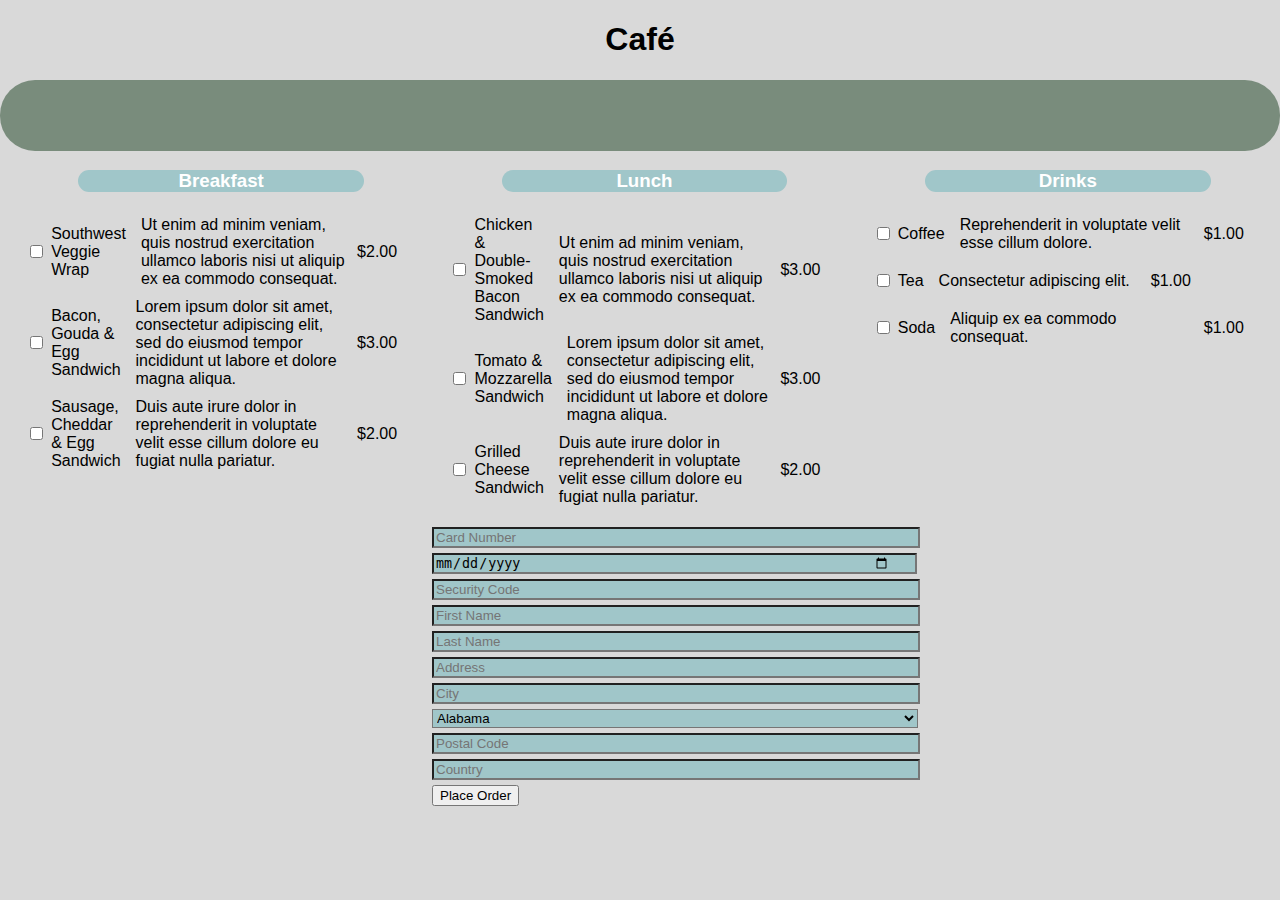
<file: Order/order.html>
<!DOCTYPE html>
<html lang="en">
<head>
    <meta charset="UTF-8">
    <meta name="viewport" content="width=device-width, initial-scale=1.0">
    <title>Menu</title>
    <link rel="stylesheet" href="order-style.css">
</head>
<body>
    <header>
        <div>
            <h1>Café</h1>
        </div>
        <div id="navbar" class="nav-container">
                <h1 class="breakfastbtn"><a class="navbtn" href="#breakfast">Breakfast</a></h1>
                <h1 class="lunchbtn"><a class="navbtn" href="#lunch">Lunch</a></h1>
                <h1 class="drinkbtn"><a class="navbtn" href="#drinks">Drinks</a></h1>

        </div>
    </header>


   <div class="flexbox"> 
    <div class="menu">
        <div class="column">
            <h3 id="breakfast" class="breakfast">Breakfast</h3>
                <ul>
                    <li class="foodItem">
                        <input onclick="selectFoodItem(this.id)" type="checkbox" id="swVeggieWrap" value="Southwest Veggie Wrap">
                        <p class="breakfastname">Southwest <br>
                            Veggie <br>
                            Wrap</p>
                        <p class="swveggie">Ut enim ad minim veniam, quis nostrud exercitation ullamco laboris nisi ut aliquip ex ea commodo consequat.</p>
                        <p class="price" id="price" value="$2.00">$2.00</p>
                    </li>

                    <li class="foodItem">
                        <input onclick="selectFoodItem(this.id)" type="checkbox" id="bgouda" value="Bacon, Gouda & Egg Sandwich">
                        <p class="breakfastname">Bacon, <br>
                            Gouda & <br>
                            Egg <br>
                            Sandwich</p>
                        <p class="bgouda">Lorem ipsum dolor sit amet, consectetur adipiscing elit, sed do eiusmod tempor incididunt ut labore et dolore magna aliqua.</p>
                        <p class="price" id="price" value="$3.00">$3.00</p>
                    </li>

                    <li class="foodItem">
                        <input onclick="selectFoodItem(this.id)" type="checkbox" id="scegg" value="Sausage, Cheddar & Egg Sandwich">
                        <p class="breakfastname">Sausage, <br>
                            Cheddar & Egg <br>
                            Sandwich</p>
                        <p class="sausage">Duis aute irure dolor in reprehenderit in voluptate velit esse cillum dolore eu fugiat nulla pariatur.</p>
                        <p class="price" id="price" value="$2.00">$2.00</p>                  
                    </li>
                
              </ul>
            </div>

            <div class="column">
            <h3 id="lunch" class="lunch">Lunch</h3>
                <ul>

                    <li class="foodItem">
                        <input onclick="selectFoodItem(this.id)" type="checkbox" id="dsbs" value="Double-Smoked Bacon Sandwich">
                        <p class="lunchname">Chicken &<br>
                        Double-<br>
                        Smoked <br>
                        Bacon <br>
                        Sandwich</p>
                        <p class="dsbacon">Ut enim ad minim veniam, quis nostrud exercitation ullamco laboris nisi ut aliquip ex ea commodo consequat.</p>
                        <p class="price" id="price" value="$3.00">$3.00</p>
                    </li>

                    <li class="foodItem">
                        <input onclick="selectFoodItem(this.id)" type="checkbox" id="tms" value="Tomato & Mozzarella Sandwich">
                        <p class="longlunchname">Tomato & <br>
                            Mozzarella <br>
                            Sandwich</p>
                            <p class="tomato">Lorem ipsum dolor sit amet, consectetur adipiscing elit, sed do eiusmod tempor incididunt ut labore et dolore magna aliqua.</p>
                            <p class="price" id="price" value="$3.00">$3.00</p>
                    </li>

                    <li class="foodItem">
                        <input onclick="selectFoodItem(this.id)" type="checkbox" id="gcs" value="Grilled Cheese Sandwich">
                        <p class="lunchname">Grilled <br>
                            Cheese <br>
                            Sandwich</p>
                            <p class="grilledc">Duis aute irure dolor in reprehenderit in voluptate velit esse cillum dolore eu fugiat nulla pariatur.</p>                    
                            <p class="price" id="price" value="$2.00">$2.00</p>
                    </li>
                
                </ul>
            </div>

            <div class="column">
            <h3 id="drinks" class="drinks">Drinks</h3>
                <ul>

                <li class="foodItem">
                    <input onclick="selectFoodItem(this.id)" type="checkbox" id="coffee" value="Coffee">
                    <p class="coffee">Coffee</p>
                    <p class="_coffee">Reprehenderit in voluptate velit esse cillum dolore.</p>
                    <p class="price" id="price" value="$1.00">$1.00</p>
                </li>

                <li class="foodItem">
                    <input onclick="selectFoodItem(this.id)" type="checkbox" id="tea" value="Tea">
                    <p class="tea">Tea</p>
                    <p class="_tea">Consectetur adipiscing elit.</p>
                    <p class="price" id="price" value="$1.00">$1.00</p>
                </li>

                <li class="foodItem">
                    <input onclick="selectFoodItem(this.id), addTotal(price)" type="checkbox" id="soda" value="Soda">
                    <p class="soda">Soda</p>
                    <p class="_soda">Aliquip ex ea commodo consequat.</p>
                    <p class="price" id="price" value="$1.00">$1.00</p>                    
                </li>
            
              </ul>
            </div>
    </div>
   </div>

   <div class="totalcheck">
        <ul class="total" id="total"></ul>

                <form class="checkout">
                    <input placeholder="Card Number" type="number" id="cardnumber" name="cardnumber"><br>

                    <input placeholder="Epiration Date" type="date" id="expdate" name="expdate"><br>

                    <input placeholder="Security Code" type="number" id="securitycode" name="securitycode"><br>

                    <input placeholder="First Name" type="text" id="firstname" name="firstname"><br>

                    <input placeholder="Last Name" type="text" id="lastname" name="lastname"><br>

                    <input placeholder="Address" type="text" id="address" name="address"><br>

                    <input placeholder="City" type="text" id="city" name="city"><br>

                    <select id="state" name="state">
                        <option>Alabama</option>
                        <option>Alaska</option>
                        <option>Arizona</option>
                        <option>Arkansas</option>
                        <option>California</option>
                        <option>Colorado</option>
                        <option>Connecticut</option>
                        <option>Delaware</option>
                        <option>Florida</option>
                        <option>Georgia</option>
                        <option>Hawaii</option>
                        <option>Idaho</option>
                        <option>Illinois</option>
                        <option>Indiana</option>
                        <option>Iowa</option>
                        <option>Kansas</option>
                        <option>Kentucky</option>
                        <option>Louisiana</option>
                        <option>Maine</option>
                        <option>Maryland</option>
                        <option>Massachusetts</option>
                        <option>Michigan</option>
                        <option>Minnesota</option>
                        <option>Mississippi</option>
                        <option>Missouri</option>
                        <option>Montana</option>
                        <option>Nebraska</option>
                        <option>Nevada</option>
                        <option>New Hampshire</option>
                        <option>New Jersey</option>
                        <option>New Mexico</option>
                        <option>New York</option>
                        <option>North Carolina</option>
                        <option>North Dakota</option>
                        <option>Ohio</option>
                        <option>Oklahoma</option>
                        <option>Oregon</option>
                        <option>Pennsylvania</option>
                        <option>Rhode Island</option>
                        <option>South Carolina</option>
                        <option>South Dakota</option>
                        <option>Tennessee</option>
                        <option>Texas</option>
                        <option>Utah</option>
                        <option>Vermont</option>
                        <option>Virginia</option>
                        <option>Washington</option>
                        <option>West Virginia</option>
                        <option>Wisconsin</option>
                        <option>Wyoming</option>
                    </select><br>

                    <input placeholder="Postal Code" type="number" id="postalcode" name="postalcode"><br>

                    <input placeholder="Country" type="text" id="country" name="country"><br>

                    <input class="submitbtn" type="submit" value="Place Order">
                </form>
   </div>
    
    
    <footer>

    </footer>
    <script src="order-script.js"></script>
</body>
</html>
</file>
<file: Order/order-style.css>
:root {
  background-color: #d9d9d9;
  font-family: Arial, Helvetica, sans-serif;
}

header {
    margin-left: 0;
    margin-right: 0;
    text-align: center;
}

.nav-container {
    display: flex;
    background-color: #798c7c;
    margin: 0%;
    border-radius: 35px;
}

.breakfastbtn,
.lunchbtn,
.drinkbtn {
    color: white;
    padding: 16px;
    font-size: 16px;
    text-align: center;
    font-family: Arial, Helvetica, sans-serif;
    width: 25%;
}

.orderbtn{
  color: rgb(126, 78, 71);
}

  .foodItem {
    list-style: none;
    display: flex;
    align-items: center;
}

.submitbtn {
  margin-bottom: 20px;
}

#cardnumber,
#expdate,
#securitycode,
#firstname,
#lastname,
#address,
#city,
#state,
#postalcode,
#country {
  background-color: #a0c6c9;
}


  header {
    background-color: #d9d9d9;
  }
  
  .sticky {
    position: fixed;
    top: 0;
    width: 100%;
  }
  
  .sticky + .content {
    padding-top: 60px;
  }

  .breakfast,
  .lunch,
  .drinks {
    background-color: #a0c6c9;
    width: 75%;
    border-radius: 0px 20px 20px 0px;
    color: white;
  }
  
  .navbtn {
    text-decoration-line: none;
  }


  a {
    color: white;
  }

  .nav-container {
    display: flex;
  }

  body {
    margin: 0;
  }

  .menu {
    text-align: center;
    margin-right: 10px;
  }

  .foodItem {
    text-align: left;
  }
  
  ul{
    padding-left: 5px;
  }

  p {
    margin: 5px;
  }
  
  .swveggie:hover {
    color: transparent;
    background-image: url("../img/southwest.jpg");
    border-radius: 40px;
  }

  .bgouda:hover {
    color: transparent;
    background-image: url("../img/bacongouda.jpg");
    border-radius: 40px;
  }

  .sausage:hover {
    color: transparent;
    background-image: url("../img/sausage.jpg");
    border-radius: 40px;
  }

  .dsbacon:hover {
    color: transparent;
    background-image: url("../img/dsbacon.jpg");
    border-radius: 40px;
  }

  .tomato:hover {
    color: transparent;
    background-image: url("../img/tomato.jpg");
    border-radius: 40px;
  }

  .grilledc:hover {
    color: transparent;
    background-image: url("../img/cheese.jpg");
    border-radius: 40px;
  }

  ._coffee:hover {
    color: transparent;
    background-image: url("../img/coffee.jpg");
    border-radius: 40px;
  }

  ._tea:hover {
    color: transparent;
    background-image: url("../img/tea.jpg");
    border-radius: 40px;
  }

  ._soda:hover {
    color: transparent;
    background-image: url("../img/soda.jpg");
    border-radius: 40px;
  }

  .breakfastname,
  .lunchname {
    margin-right: 15px;
  }

  ._soda:hover,
  ._tea:hover,
  ._coffee:hover,
  .grilledc:hover,
  .tomato:hover,
  .dsbacon:hover,
  .sausage:hover,
  .bgouda:hover,
  .swveggie:hover {
    background-repeat: no-repeat;
    background-color: #1f3933;
  }


  .longlunchname {
    margin-right: 5px;
  }

  .coffee {
    margin-right: 35px;
  }

  .tea {
    margin-right: 55px;

  }

  ._tea {
    padding-top: 10px;
    padding-bottom: 10px;
    padding-right: 11px;
  }

  .soda {
    margin-right: 45px;
  }

  .totalcheck {
    display: flex;
    margin-right: 20px;
    width: 35%;
  }

  .checkout {
    position: absolute;
    margin-right: 50%;
    margin-left: 10px;
  }

  .total {
    position: absolute;
    margin-left: 55%;
    margin-right: 20px;
    list-style-type: none;
  }

  #expdate {
    padding-right: 25px;
  }

  #state {
    padding-right: 50px;
  }

  #country {
    margin-bottom: 17px;
  }


/* Media Queries */
@media (min-width: 815px) {

  .breakfastbtn,
  .lunchbtn,
  .drinkbtn {
    color: #798c7c;
  }

  .navbtn {
    color: #798c7c;
  }

  .flexbox {
    display: flex;
  }

  .menu {
    flex-direction: row;
    display: flex;
  }

  .breakfastname,
  .lunchname,
  .longlunchname,
  .coffee,
  .tea,
  .soda {
    margin-right: 10px;
  }

  .breakfast,
  .lunch,
  .drinks {
    color: white;
    background-color: #a0c6c9;
    text-align: center;
    border-radius: 30px;
    margin-left: 15%;

  }

  .lunch {
    text-align: center;
  }

  .drinks {
    text-align: center;
  }

  .column {
    width: 30%;
    margin: 0 auto;
  }


  #cardnumber,
  #expdate,
  #securitycode,
  #firstname,
  #lastname,
  #address,
  #city,
  #state,
  #postalcode,
  #country {
    width: 50%;
    margin-right: 25%;
    margin-left: 25%;
    margin-bottom: 5px;
  }

  #expdate {
    width: 47.4%;
  }

  #state {
    width: 50.6%;
  }

  .submitbtn {
    margin-left: 25%;
  }

  .total {
    list-style-type: none;
    position: initial;
  }

  .checkout {
    position: absolute;
    margin-right: 0;
    margin-left: 15%;
    width: 75%;
}

.sticky {
  position: initial;
  top: 0;
  width: 100%;
}

.sticky + .content {
  padding-top: 60px;
}

}
</file>
